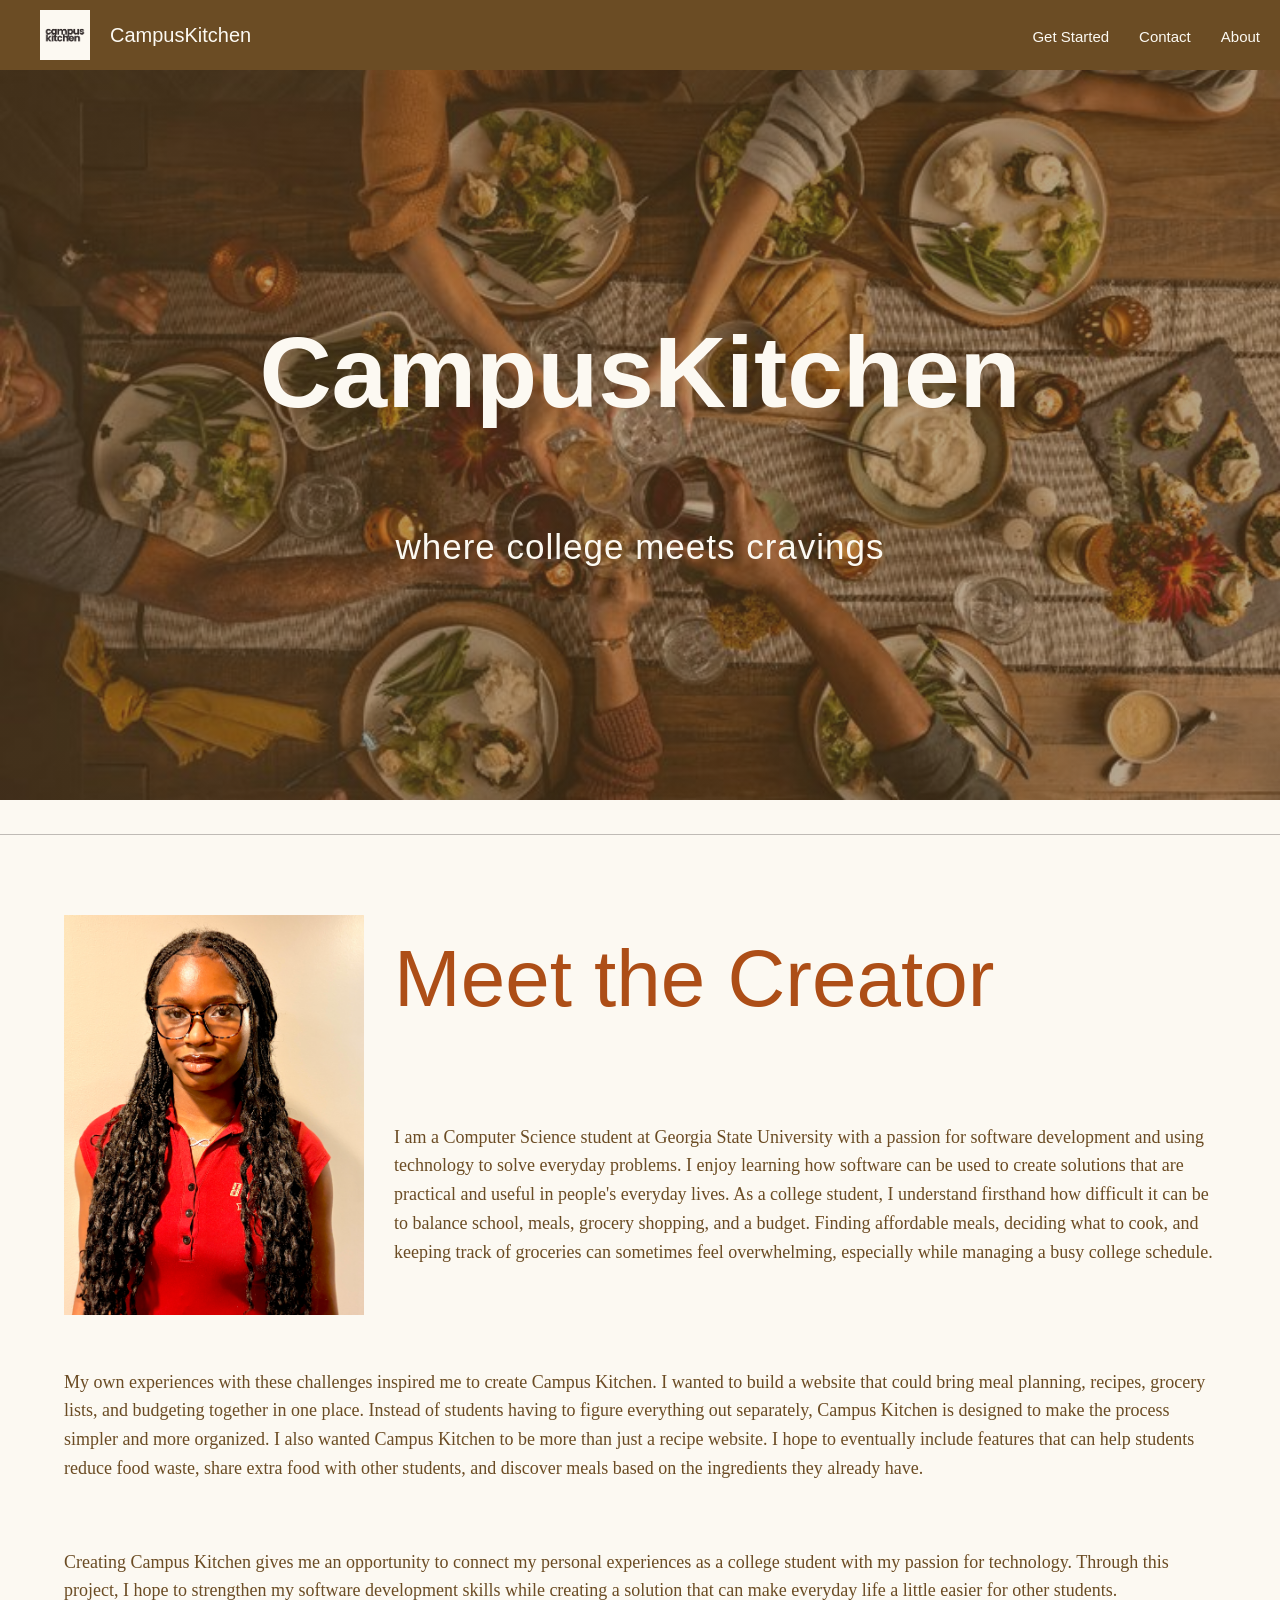
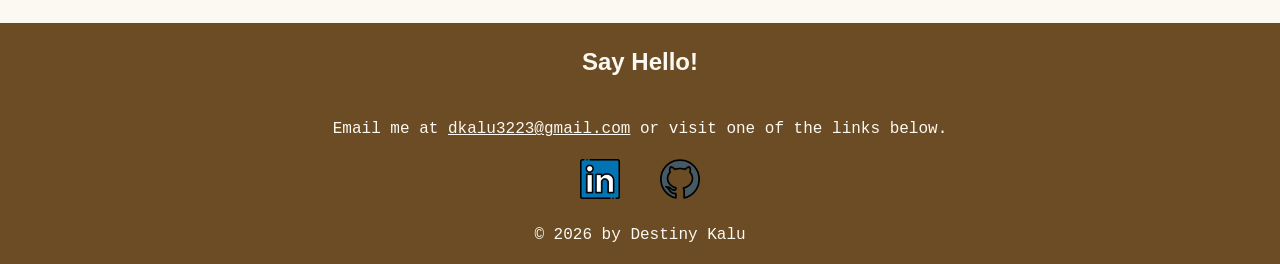
<file: index.html>
<!--Create an about page for your site or application and an external stylesheet to 
choose a palette of colors and fonts.   Write a few paragraphs explaining why you 
created your site or application, and talk about why you felt motivated to create it.
 Include an image of yourself (optional), and a logo if you'd like to have one. 
 Create a color palette for your stylesheet by writing the colors in to the comments
  of your style sheet. Use colors from your palette for your page background color 
  and text you use in your page. Include links to your social media presence or one 
  for your business or application.-->

<!DOCTYPE html>
<html lang = "en">
    <head>
        <meta charset="UTF-8">
        <meta name= " viewport" content="width = device-width, initial-scale= 1.0">
        <title>CampusKitchen</title>
        <link rel="icon" type="image/png" href="images/campus_kitchen.png">
        <link rel="stylesheet" href="stylesheet.css">
    </head>
    <body>
        <div class = "bg-brown-dark header">
    
               <div class="logo">
                    <img src="images/campus_kitchen.png">
                    <p >CampusKitchen</p>
                </div>
                
                <ul class="nav-list">
                    <li ><a href=""">Get Started</a></li>
                    <li ><a href="#contact">Contact</a></li>
                    <li ><a href="#about-destiny">About</a></li>
                </ul>

        </div>
        <hgroup >
            <h1>CampusKitchen</h1>
            <p class="tagline"> where college meets cravings</p>

        </hgroup>

        <br>
        <hr>
        
        <div id="about-destiny">
            <img id = "destiny" src ="images/destiny.jpg">
            <p class="meet-creator">Meet the Creator</p>
            <p>
                I am a Computer Science student at Georgia State University 
                with a passion for software development and using technology 
                to solve everyday problems. I enjoy learning how software can 
                be used to create solutions that are practical and useful in 
                people's everyday lives. As a college student, I understand firsthand how difficult 
                it can be to balance school, meals, grocery shopping, and a budget.
                 Finding affordable meals, deciding what to cook, and keeping track of 
                 groceries can sometimes feel overwhelming, especially while managing 
                 a busy college schedule.

            </p>
        </div>
        <div id = "about-website">
            
            <p>
                My own experiences with these challenges inspired me to create Campus Kitchen.
                 I wanted to build a website that could bring meal planning, recipes, grocery
                  lists, and budgeting together in one place. Instead of students having to 
                  figure everything out separately, Campus Kitchen is designed to make the 
                  process simpler and more organized.  I also wanted Campus Kitchen to be more than just a recipe website. 
                I hope to eventually include features that can help students reduce 
                food waste, share extra food with other students, and discover meals 
                based on the ingredients they already have.



            </p>
            
            <br>
            <p>
                Creating Campus Kitchen gives me an opportunity to connect my personal 
                experiences as a college student with my passion for technology. Through 
                this project, I hope to strengthen my software development skills while 
                creating a solution that can make everyday life a little easier for other
                students.
            </p>

        </div>

     <footer id="contact" class="bg-brown-dark">
        <h2>Say Hello!</h2>
        <p>Email me at <a href="mailto:email@example.com">dkalu3223@gmail.com</a> or visit one of the links below.</p>
        <ul class="list-reset">
            <li>
                <a href="https://www.linkedin.com/in/uzoarukalu/" target="_blank">
                    <img src="images/linkedin_1383262.png" alt="linkedin" class="icons">
                </a>
            </li>
            <li>
                <a href="https://github.com/destinykalu" target="_blank">
                    <img src="images/github_889192.png" alt="github" class="icons">
                </a>
            </li>
        </ul>
        <p>© 2026 by Destiny Kalu</p>
     </footer>
     <script src="script.js"></script>
    </body>
</html>
</file>
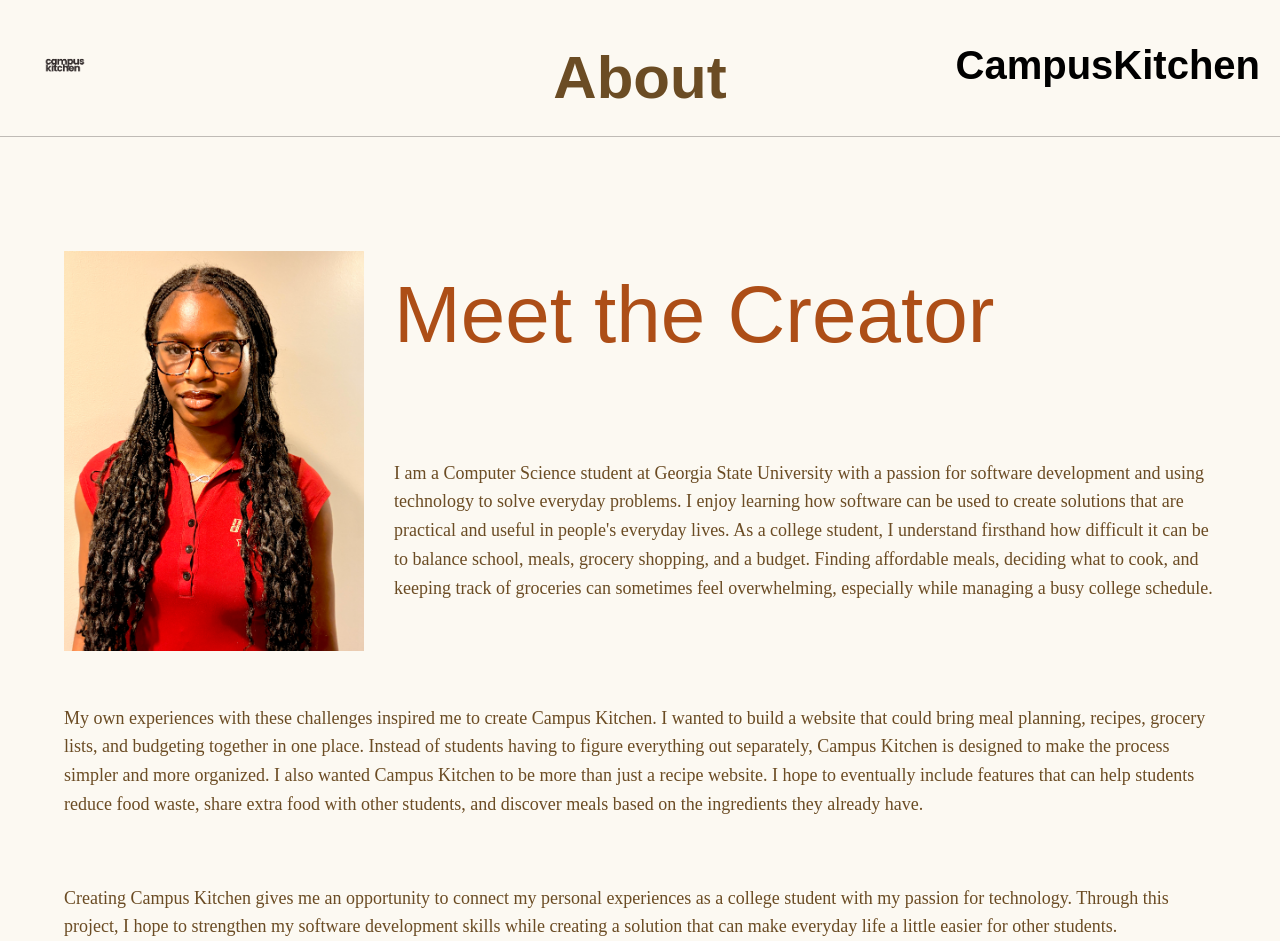
<file: about.html>
<!--Create an about page for your site or application and an external stylesheet to 
choose a palette of colors and fonts.   Write a few paragraphs explaining why you 
created your site or application, and talk about why you felt motivated to create it.
 Include an image of yourself (optional), and a logo if you'd like to have one. 
 Create a color palette for your stylesheet by writing the colors in to the comments
  of your style sheet. Use colors from your palette for your page background color 
  and text you use in your page. Include links to your social media presence or one 
  for your business or application.-->

<!DOCTYPE html>
<html lang = "en">
    <head>
        <meta charset="UTF-8">
        <meta name= " viewport" content="width = device-width, initial-scale= 1.0">
        <title>CampusKitchen</title>
        <link rel="icon" type="image/png" href="images/campus_kitchen.png">
        <link rel="stylesheet" href="stylesheet.css">
    </head>
    <body>
        <div class = "header">
            <img  id = "logo" src="images/campus_kitchen.png">
           <h1 class = "header-text">CampusKitchen</h1>

        </div>

        <h1 id = "about">About</h1>

        
        <hr>
        <br>

        
        <div id="about-destiny">
            <img id = "destiny" src ="images/destiny.jpg">
            <p class="meet-creator">Meet the Creator</p>
            <p>
                I am a Computer Science student at Georgia State University 
                with a passion for software development and using technology 
                to solve everyday problems. I enjoy learning how software can 
                be used to create solutions that are practical and useful in 
                people's everyday lives. As a college student, I understand firsthand how difficult 
                it can be to balance school, meals, grocery shopping, and a budget.
                 Finding affordable meals, deciding what to cook, and keeping track of 
                 groceries can sometimes feel overwhelming, especially while managing 
                 a busy college schedule.

            </p>
        </div>
        <div id = "about-website">
            
            <p>
                My own experiences with these challenges inspired me to create Campus Kitchen.
                 I wanted to build a website that could bring meal planning, recipes, grocery
                  lists, and budgeting together in one place. Instead of students having to 
                  figure everything out separately, Campus Kitchen is designed to make the 
                  process simpler and more organized.  I also wanted Campus Kitchen to be more than just a recipe website. 
                I hope to eventually include features that can help students reduce 
                food waste, share extra food with other students, and discover meals 
                based on the ingredients they already have.



            </p>
            
            <br>
            <p>
                Creating Campus Kitchen gives me an opportunity to connect my personal 
                experiences as a college student with my passion for technology. Through 
                this project, I hope to strengthen my software development skills while 
                creating a solution that can make everyday life a little easier for other
                students.
            </p>

        </div>

    </body>
</html>
</file>
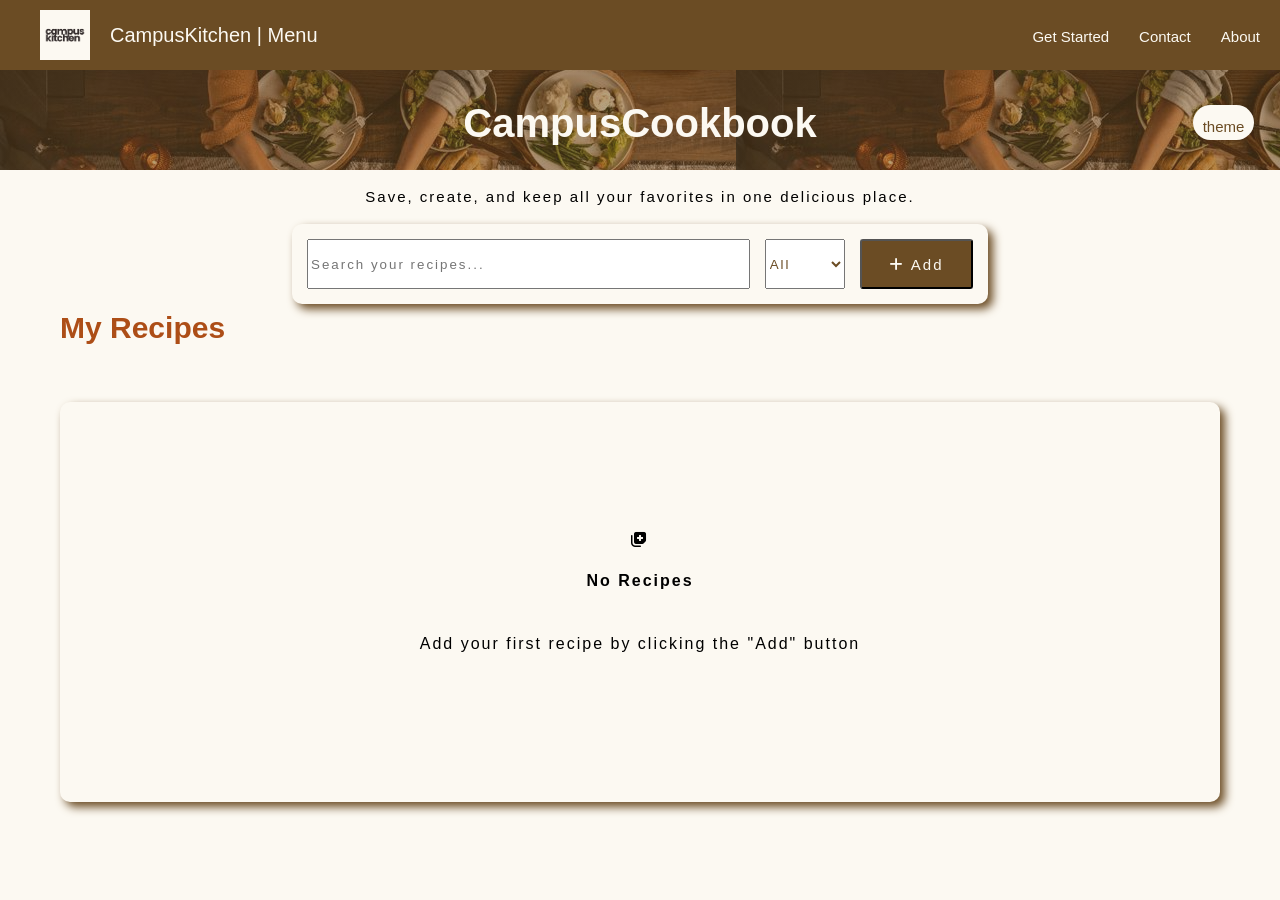
<file: cookbook.html>
<!DOCTYPE html>
<html lang="en">
    <head>
        <meta  charset="UTF-8" >
        <meta name="viewport" content="width= device-width , initial-scale= 1.0">
        <title>CampusKitchen</title>
        <link rel="icon" type="image/png" href="images/campus_kitchen.png">
        <link rel="stylesheet" href="stylesheet.css">
        <link rel="stylesheet" href="https://cdnjs.cloudflare.com/ajax/libs/font-awesome/6.7.2/css/all.min.css">
    </head>

    <body>
        <div class = "container">
            <div class = "bg-brown-dark header">
        
                <div class="logo">
                        <img src="images/campus_kitchen.png">
                        <p >CampusKitchen | Menu</p>
                    </div>
                    
                    <ul class="nav-list">
                        <li ><a href=""">Get Started</a></li>
                        <li ><a href="#contact">Contact</a></li>
                        <li ><a href="#about-destiny">About</a></li>
                    </ul>
                    
            </div class= "cookbook-page">

            <div class="page-headers">
                <h1>CampusCookbook</h1>
                <span id="theme_toggler">
                        theme
                    </span>
            </div>
            <div class="page-text">
           
            <p class="cookbook-page-instructions"> Save, create, and keep all your favorites in one delicious place. </p>
            <div class="search-recipes bg-brown-light">

                    <input type="text" placeholder="Search your recipes..." id="searchInput" class="search-input">
                    
                <div class="recipe-filters">
                    <select name="categories" id="filterSelect" class="filter-select">
                        <option value="all">All</option>
                        <option value="breakfast">Breakfast</option>
                        <option value="lunch">Lunch</option>
                        <option value="dinner">Dinner</option>
                        <option value="dessert">Dessert</option>
                        <option value="snacks">Snacks</option>

                    </select>

                </div>
                <button type="button" id="addRecipebtn" class="addbtn " >
                    <i class="fas fa-plus"></i> Add</button>
            </div>
            <div class="my-recipes">
                <h3>My Recipes</h3>
            </div>
            <div id="recipeContainer" class="recipe-grid">
                <!-- recipes will be added here-->
            </div>

            <div id="emptyState" class="empty-state">
                <i class="fas fa-notes-medical"></i>
                <h4>No Recipes</h4>
                <p> Add your first recipe by clicking the "Add" button</button></p>
            </div>

            <div id="addRecipeModal" class="modal-overlay ">
                <div class="modal bg-brown-light">
                    <div class="modal-header">
                        <h3 class="modal-title"> New Recipe: </h3>
                        <input type="text" placeholder="Recipe Name..." id="recipeName class="recipe-name" required>
                        <button id="closeModalBtn" class="modal-close" >
                           x
                        </button>
                    </div>
                    <div class="import-recipe">
                        <input type="text" id="recipeUrl" placeholder="Paste a recipe link to import...">
                        <button type="button" id="importBtn" class="add-item">Import</button>
                    </div>
                      <div class="modal-form">
                        <form action="/action_page.php">
                            <div class="ingredients-form">
                                <h3>Ingredients:</h3>
                                <ul id="ingredientList" >
                                    <li><input type="text" id="groceryItem" placeholder="Add item..."></li>
                                </ul>
                                <button type="button" id="addItemBtn" class="add-item">Add Item</button>
                            </div>



                            <div class="recipe-descriptors">
                                <h3>Details:</h3>
                                <div id="uploadImage" class="upload-image">
                                    <i class="fas fa-notes-medical"></i>
                                    <h4>Upload Image</h4>
                                </div>
                                <input type="file" id="imageInput" accept="image/*" hidden>

                                <label for="cookTime">Cook Time:</label>
                                <input type="text" id="cookTime" name="cookTime" placeholder="30 minutes">

                                <label for="yeilds">Yeilds:</label>
                                <input type="text" id="yeilds" name="yeilds" placeholder="1 serving">

                                <label for="category">Category:</label>
                                <div class="recipe-filters">
                                    <select name="categories" id="filterSelect" class="filter-select">
                                    <option value="all">All</option>
                                    <option value="breakfast">Breakfast</option>
                                    <option value="lunch">Lunch</option>
                                    <option value="dinner">Dinner</option>
                                    <option value="dessert">Dessert</option>
                                    <option value="snacks">Snacks</option>

                                </select>

                            </div>

                        

              

                            </div >

                            <div class="recipe-instructions">
                                <h3>Instructions:</h3>
                                <textarea name="instructions" id="instructions" rows="28" cols="50" class="instructions-input" placeholder="To make this recipe, first you need to...">
                                </textarea>
                            </div>
                            <button type="submit" class="submit-btn"> Save Recipe</button>
                        </form>
                    </div>

                </div>
            </div>
            <div id="confirmModal" class="modal-overlay">
                <div class="modal confirmation-modal">
                    <div class="modal-body">
                        <p>Are you sure you want to delete this recipe?</p>
                        <div class="confirmation-buttons">
                            <button id="cancelBtn" class="confirmation-btn cancel-btn">
                                Cancel
                            </button>
                            <button id="DeleteBtn" class="confirmation-btn delete-btn">
                                Delete
                            </button>

                        </div>
                    </div>
                </div>

            </div>



            </div>
        </div>






         <script src="script.js"></script>
    </body>

</html>
</file>
<file: stylesheet.css>
/* 
   COLOR PALETTE : i want natural tones and earth colors for this website to represent cleaning eating
   - Brown:     rgb(107, 76, 36)
   - Cream:     rgb(252, 249, 242)
   - Green:     rgb(128, 173, 123)
   - Black/Grey:rgba(52, 45, 45)
   */

/* GENERAL CSS STYLING*/
:root{
    --secondary: rgb(252, 249, 242);
    --primary:  rgb(107, 76, 36);
    --accent:  rgb(173, 78, 23);
    --grey: rgba(52, 45, 45);

}
.dark_mode{
    --secondary:#E0D0C1;
    --primary: #601700;
    --accent: #A76D60;;
    --grey: rgba(52, 45, 45);

}

.bg-brown-dark{
    background: var(--primary);
    color: var(--secondary);
}
.bg-brown-light{
    background: var(--secondary);
    color: var(--primary);
}
.bg-green-light{
    background: var(--secondary);
    color: var(--accent);
}
.bg-green-dark{
    background: var(--accent);
    color: var(--secondary);
}
.page-headers{
    background-image: linear-gradient( rgb(107 76 36 / .5), rgb(107 76 36 / .5)),
    url(images/What\'sForDinner.jpeg);
    height: 170px;
    color: var(--secondary);
    font-size: 20px;
    font-family: Impact, Haettenschweiler, 'Arial Narrow Bold', sans-serif;
    display: flex;
    align-items:center;
    justify-content: center;
    text-align: center;
    margin: 0;
    padding-top: 75px;
}
/* Header layout using Flexbox and Relative positioning */

.header {
    display: flex;
    align-items: center;
    justify-content: space-between;
    position: fixed;
    font-size: 20px;
    font-family: Impact, Haettenschweiler, 'Arial Narrow Bold', sans-serif;
    padding: 0 20px;
    height: 70px;
    width: 100%;
}


.logo {
    display: flex;
    align-items: center;
  
  
}

.header img {
    height: 50px;
    margin: 20px;
}

.nav-list {
    display: flex;
    list-style: none;
    margin: 0;
    padding: 0;
    gap: 30px;
}

.nav-list a {
    color: inherit;
    text-decoration: none;
   font-size: 15px;
  font-family: "Quicksand", sans-serif;
}
.nav-list a:hover{
    text-decoration: underline;
}
.tagline{
    margin: 0;
}
#theme_toggler{
    position: absolute;
    right: 2%;
   
    background: var(--secondary);
    color: var(--primary);
    font-size: 15px;
    font-family: Impact, Haettenschweiler, 'Arial Narrow Bold', sans-serif;
    padding: 10px;
    border-radius: 30px;
    height: 35px;
    text-align: center;
}

/*PAGE SETUPS*/

html{
    box-sizing: border-box;

}
*,*::before,*::after{
    box-sizing: inherit;
}
html, body{
    height: 100%;
}
body {
    background-color: var(--secondary);
    margin: 0;
    padding: 0 0 40px 0; /* Clears default margins; pads bottom */
    font-family:Georgia, 'Times New Roman', Times, serif;
    line-height: 1.6;
}
hgroup{
    background-image: linear-gradient( rgb(107 76 36 / .5), rgb(107 76 36 / .5)),
    url(images/What\'sForDinner.jpeg);
    height: 800px;
    background-repeat: no-repeat;
    background-size: cover;
    color: var(--secondary);
    font-size: 50px;
    font-family: Impact, Haettenschweiler, 'Arial Narrow Bold', sans-serif;
    display: flex;
    flex-direction: column;
    align-items: center;
    justify-content: center;
    text-align: center;
    padding: 0;
    margin: 0;
}
hgroup p{
    letter-spacing: 1px;
    font-size: 35px;
   font-family: "Quicksand", sans-serif;
}
/* Horizontal rule color adjustment to fit theme */
hr {
    border: 0;
    height: 1px;
    background-color: rgba(52, 45, 45, 0.3);
    width: 100%;
}


/* About header */

#about {
    display: flex; 
    justify-content: center; 
    align-items: center; 
    color: var(--primary); 
    font-size: 60px; 
    font-family:Impact, Haettenschweiler, 'Arial Narrow Bold', sans-serif; 
    margin-top: 30px;
    margin-bottom: 10px;
}



/* Creator section container */
#about-destiny {
    width: 90%;
    margin: 30px auto;
}

/* Floats the creator picture and indents the text around it */
#destiny {
    float: left;
    margin-right: 30px; /* Creates the text indentation spacing */
    margin-bottom: 15px;
    height: 400px; 
    width: 300px; 
    object-fit: cover; /* Keeps the picture from looking stretched */
}

/* Subheading inside the creator section */
#about-destiny h2.header-text {
    color: var(--primary); /* Changes this specific text to brown so it stands out on the cream background */
    font-size: 35px;
    margin-top: 0;
    text-align: left; /* Aligns with the floated text */
}

#about-destiny {
    color: var(--primary); 
    font-size: 18px;
    line-height: 1.6;
}

/* Website section container */
#about-website {
    width: 90%;
    margin: 0 auto;
    clear: both; /* Prevents the website text from wrapping into the floated photo */
    padding-top: 20px;
    color: var(--primary); 
    font-size: 18px;
    line-height: 1.6;
}
.meet-creator {
    font-size: 80px;
    font-family:Impact, Haettenschweiler, 'Arial Narrow Bold', sans-serif;
    color: var(--accent);
}
/*Footer
--------------------------------------*/
footer{
    font-family: Impact, Haettenschweiler, 'Arial Narrow Bold', sans-serif;
    display: flex;
    flex-direction: column;
    justify-content: center;
    align-items: center;
    
}
footer a{
    
    color: inherit;

}
footer p{
  
    font-family: "DM Mono", monospace;
}
.list-reset{
   display: flex;
   list-style: none;
   margin: 0;
   padding: 0;
   gap: 40px;
}
.icons{
    height: 40px;
}

/*  COOKBOOK PAGE   */

.cookbook-page-instructions{
    font-family: "Quicksand", sans-serif;
    letter-spacing: 2px;
    font-size: 15px;
    text-align: center;
    color: var();

}
.search-recipes{
    display: flex;
    flex-direction: row;
    justify-content: center;
    align-items: stretch;
    height: 80px;
    gap: 15px;
    width: 60%;
    margin: 0 auto;
    padding: 15px;
    border-radius: 10px;
    box-shadow: 5px 5px 10px var(--primary) ;
}

.search-recipes > *{
    flex-grow: 1;
}
.search-input{
   font-family: "Quicksand", sans-serif;
    letter-spacing: 2px;
    width: 80%;

}
select{
     font-family: "Quicksand", sans-serif;
    letter-spacing: 2px;
    width: 100%;
    height: 100%;
    color: var(--primary);
}
.addbtn{
    font-family: "Quicksand", sans-serif;
    font-weight: 400;
    font-size: 15px;
    width: 20%;
    letter-spacing: 2px;
    color: var(--secondary);
    background-color:var(--primary);
    border-radius: 3px;

    

}
.my-recipes h3{
    font-family: Impact, Haettenschweiler, 'Arial Narrow Bold', sans-serif;
    color: var(--accent);
    font-size: 30px;
    margin: 0 auto;
}
.recipe-grid{
    display: grid;
    grid-template-columns: repeat(3,1fr);
    gap: 20px;
    margin-bottom: 30px;
}
@media(min-width:768px){
    .recipe-grid{
        grid-template-columns: repeat(2,1fr);

    }
}
@media(min-width:1024px){
    .recipe-grid{
        grid-template-columns:1fr;

    }
}

.page-text{
    padding: 0px 60px;
}

.recipe-card{
    background-color: var(--secondary);
    border-radius: 12px;
    box-shadow: 0px 4px 6px var(--primary) ;
    overflow: hidden;
    transition: transform 0.3s, box-shadow 0.3s;
}

.recipe-card:hover{
     transition: translateY(-5px);
    box-shadow: 5px 5px 10px var(--primary) ;


}
.recipe-content{
    padding:20px;
}
.recipe-header{
    
    
}
.empty-state{
    display: flex;
    flex-direction: column;
    justify-content: center;
    align-items: center;
     font-family: "Quicksand", sans-serif;
    font-weight: 400;
    letter-spacing: 2px;
    width: 100%;
    height: 400px;
     border-radius: 10px;
    box-shadow: 5px 5px 10px var(--primary) ;
    padding: 20px;
    margin: 0 auto;
    
}
.modal-overlay{
    visibility: hidden;
    background-color: rgba(52 45 45 /.5);
    display: flex;
    justify-content: center;
    align-items: center;
    position: fixed;
    top: 0;
    left: 0;
    right: 0;
    bottom: 0;
    opacity: 0;
    transition: opacity 0.3s ease-in-out, visibility .3s ease-in-out;
    font-family:  "Quicksand", sans-serif;
    letter-spacing: 2px ;
}

.modal-overlay.show{
    opacity: 1;
    visibility: visible;
    pointer-events: auto;
}
.modal {
    display: flex;
    flex-direction: column;

    width: 850px;
    height: 700px;
    max-height: 90vh;

    box-sizing: border-box;
    border-radius: 10px;
    padding: 20px;
    margin: 0 auto;
     box-shadow: 3px 5px 15px var(--primary) ;
}

.modal-form {
    flex: 1;
    min-height: 0;
}
.modal h3{
    font-family: Impact, Haettenschweiler, 'Arial Narrow Bold', sans-serif;
    letter-spacing: 1px;
    font-size: 25px;
    margin: 0;
    
}
.modal-header{
    display: flex;
    flex-direction: row;
    justify-content: stretch;
    align-items: center;
    height: 60px;
    width: 100%;
    margin: 0 auto;
    gap: 10px;
    
    
}

.modal-header input{
    height: 30px;
    font-family: Impact, Haettenschweiler, 'Arial Narrow Bold', sans-serif;
    font-size: 25px;
    letter-spacing: 1px;
    color: var(--accent);
    flex: 1;
    border: none;
    border-bottom: 2px solid var(--primary);
    outline: none;
    background: transparent;
    margin: 0;
}
.modal-close{
    border: none;
    outline: none;
    color: var(--primary);
    background: transparent;
    font-size: 20px;
   
}

.modal form {
    display: grid;

    height: 100%;
    min-height: 0;

    grid-template-columns: 1.3fr 2fr;

    grid-template-rows:
         minmax(0, 1fr)
        minmax(0, 1fr)
        auto;

    grid-template-areas:
        "details instructions"
        "ingredients instructions"
        "submit submit";

    gap: 25px;
}

.submit-btn {
    grid-area: submit;
    justify-self: center;
    align-self: center;
    margin-top: 10px;
    font-family: "Quicksand", sans-serif;
    letter-spacing: 2px;
    border:.5px solid var(--primary);
    background: var(--primary);
    color: var(--secondary);
     border-radius: 10px;
     width:275px;
     font-weight: 700;
}
.submit-btn:hover{
    background: var(--secondary);
    color: var(--primary);
    
}

.ingredients-form {
    grid-area: ingredients;
    min-height: 0;
    overflow: hidden;
    display: flex;
    flex-direction: column;

}
.ingredients-form ul{
     list-style: none;
    padding: 0;
    margin: 0;
    flex: 1
    min-height 0;

    max-height: 250px;
    overflow-y:auto;
}

.ingredients-form li {
    list-style: none;
    margin-bottom: 10px;

}
.ingredients-form input{
    border: none;
    border-bottom: 2px solid var(--primary);
    background: transparent;
    width: 100%;
    box-sizing: border-box;
     font-family: "Quicksand", sans-serif;
    letter-spacing: 2px;

}

.recipe-descriptors{
    grid-area: details;
    display: flex;
    flex-direction: column;
    
}
.recipe-descriptors input{
    border: none;
    border-bottom: 2px solid var(--primary);
    background: transparent;
    font-family: "Quicksand", sans-serif;
    letter-spacing: 2px;
    
}
.recipe-instructions{
    grid-area: instructions;
    color: var(--primary);
    overflow: hidden;
   
    
}
.recipe-instructions textarea{
    font-family: "Quicksand", sans-serif;
    letter-spacing: 2px;
    padding: 20px;
    border: .5px solid var(--primary);
    border-radius: 10px;
    box-shadow: 3px 5px 5px var(--primary) ;
    resize: none;
    width:450px;

   


}
.upload-image{
    display: flex;
    flex-direction: row;
    justify-content: center;
    align-items: center;
    font-family: "Quicksand", sans-serif;
    font-weight: 400;
    font-size: 13px;
    letter-spacing: 2px;
    width: 100%;
    height: 50px;
    border: .5px solid var(--primary);
    border-radius: 10px;
    box-shadow: 3px 5px 5px var(--primary) ;
    padding: 20px;
    margin-bottom: 15px;
    box-sizing: border-box;
    
}
.upload-image:hover{
    background: var(--primary);
    color: var(--secondary);
}
.add-item{
    border:.5px solid var(--primary);;
    background: var(--primary);
    color: var(--secondary);
     border-radius: 10px;
     font-family: "Quicksand", sans-serif;
     letter-spacing: 2px;
     font-weight: 700;
}
.add-item:hover{
    background: var(--secondary);
    color: var(--primary);
    
}

.import-recipe{
    display: flex;
    align-items: center;
    gap: 10px;
    margin: 5px 0 15px;
}
.import-recipe input{
    flex: 1;
    border: none;
    border-bottom: 2px solid var(--primary);
    background: transparent;
    color: var(--primary);
    outline: none;
    font-family: "Quicksand", sans-serif;
    letter-spacing: 2px;
}
.import-recipe .add-item{
    padding: 5px 15px;
}

/* Recipe cards  */
.recipe-image{
    display: block;
    width: 100%;
    height: 220px;
    object-fit: cover;
}
.recipe-title{
    font-family: Impact, Haettenschweiler, 'Arial Narrow Bold', sans-serif;
    color: var(--accent);
    font-size: 25px;
    letter-spacing: 1px;
    margin: 0 0 5px;
}
.recipe-meta{
    display: flex;
    align-items: center;
    gap: 15px;
    color: var(--primary);
    font-family: "Quicksand", sans-serif;
    font-size: 14px;
    letter-spacing: 2px;
}
.recipe-category{
    border: .5px solid var(--primary);
    border-radius: 10px;
    padding: 0 12px;
    font-size: 13px;
}
.recipe-actions{
    display: flex;
    gap: 10px;
    margin-top: 15px;
}
.recipe-actions .add-item{
    padding: 5px 20px;
}


#recipeContainer{
    max-height: 700px;
    overflow-y: auto;
    padding: 10px;
}

/* Recipe grid: small boxes that wrap to fit the screen */
.recipe-grid{
    grid-template-columns: repeat(auto-fill, minmax(280px, 1fr));
    gap: 25px;
    padding: 10px 5px 20px;
}

/* Each recipe in its own rounded box */
.recipe-card{
    display: flex;
    flex-direction: column;
    border: 1px solid var(--primary);
    border-radius: 12px;
    box-shadow: 5px 5px 10px var(--primary);
    overflow: hidden;
}
.recipe-card .recipe-content{
    flex: 1;
    display: flex;
    flex-direction: column;
}
.recipe-card .recipe-actions{
    margin-top: auto;
    padding-top: 15px;
}
</file>
